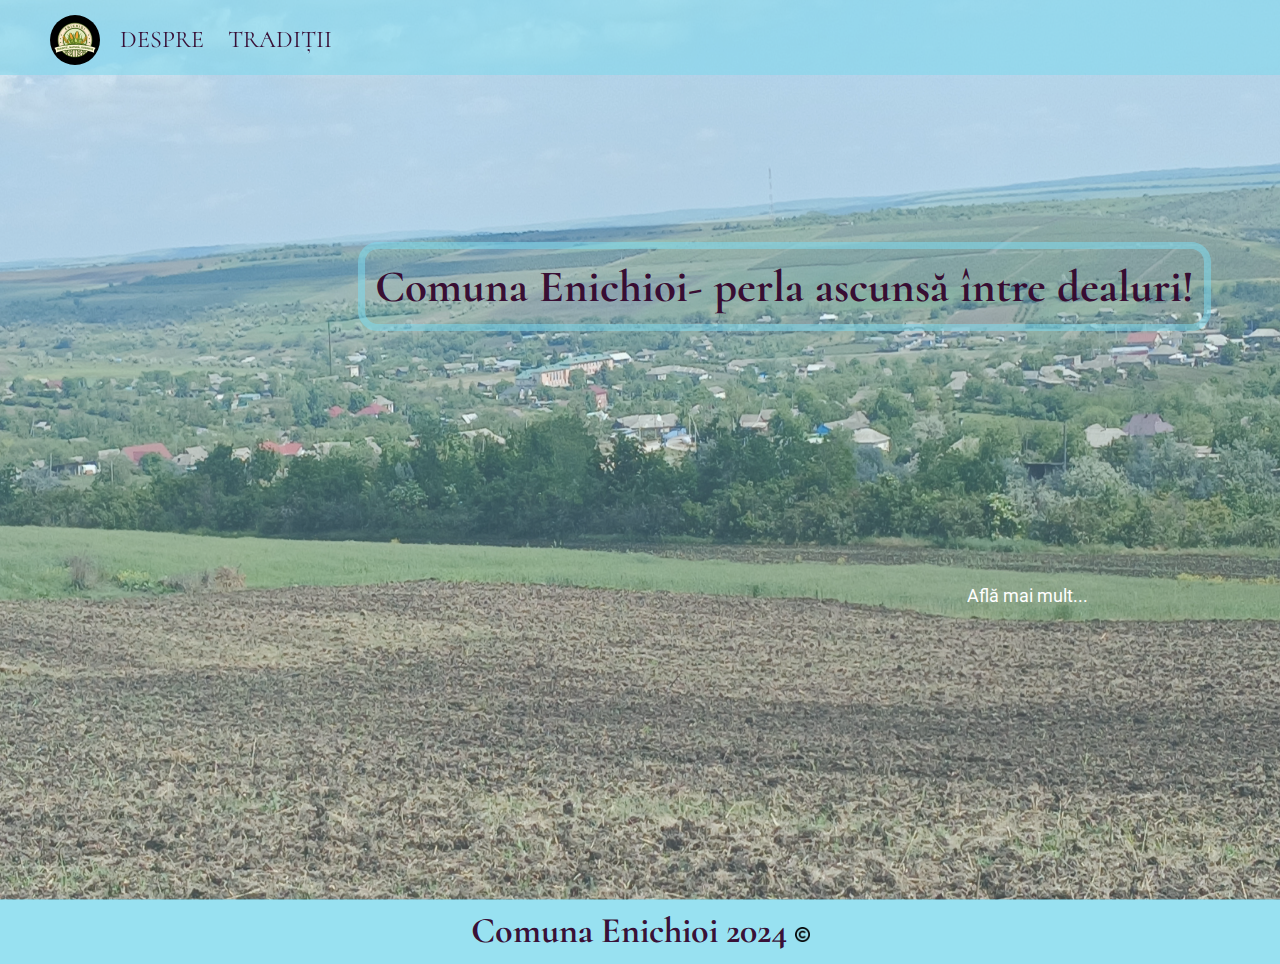
<file: index.html>
<!DOCTYPE html>
<html lang="en">

<head>
    <meta charset="UTF-8">
    <meta name="viewport" content="width=device-width, initial-scale=1.0">
    <link rel="stylesheet" href="css/style.css">
    <link rel="icon" href="images/icon 3.png">
    <link rel="stylesheet" href="https://cdnjs.cloudflare.com/ajax/libs/font-awesome/6.1.1/css/all.min.css" />
    <title>Comuna Enichioi</title>
    <script src="https://unpkg.com/aos@2.3.1/dist/aos.js"></script>
    <script src="js/main.js"></script>

</head>

<body>
    <header>
        <a class="a" href="index.html"><img class="logo" src="images/logoul.jpg"></a>
        <nav>
            <a class="a" href="pages/despre.html"> Despre</a>
            <a class="a" href="pages/traditii.html">Tradiții</a>
        </nav>

        <i id="hamburger" onclick="mobileMenu()" class="fa-solid fa-bars"></i>
    </header>

    <main>
        <div class="fundal-div">
            <img class="fundal" src="images/fundal.jpg">
            <h1 class="fundal-h1 centered" >Comuna Enichioi- perla ascunsă între dealuri!</h1>
            <br/>
            <a class="fundal-a a1" href="pages/despre.html">Află mai mult...</a>
        </div>
    </main>

    <footer>
        <h2 class="centered"> Comuna Enichioi 2024
            <img src="images/copy1.png" class="copy">
        </h2>
        <!-- <h6>Acest website a fost realizat în cadrul competiției „ Tekwill Junior Ambassadors” organizată de proiectul 
            „Tekvill în fiecare școală” și nu reflectă neapărat opinia proiectului. </h6> -->

    </footer>
</body>

</html>
</file>
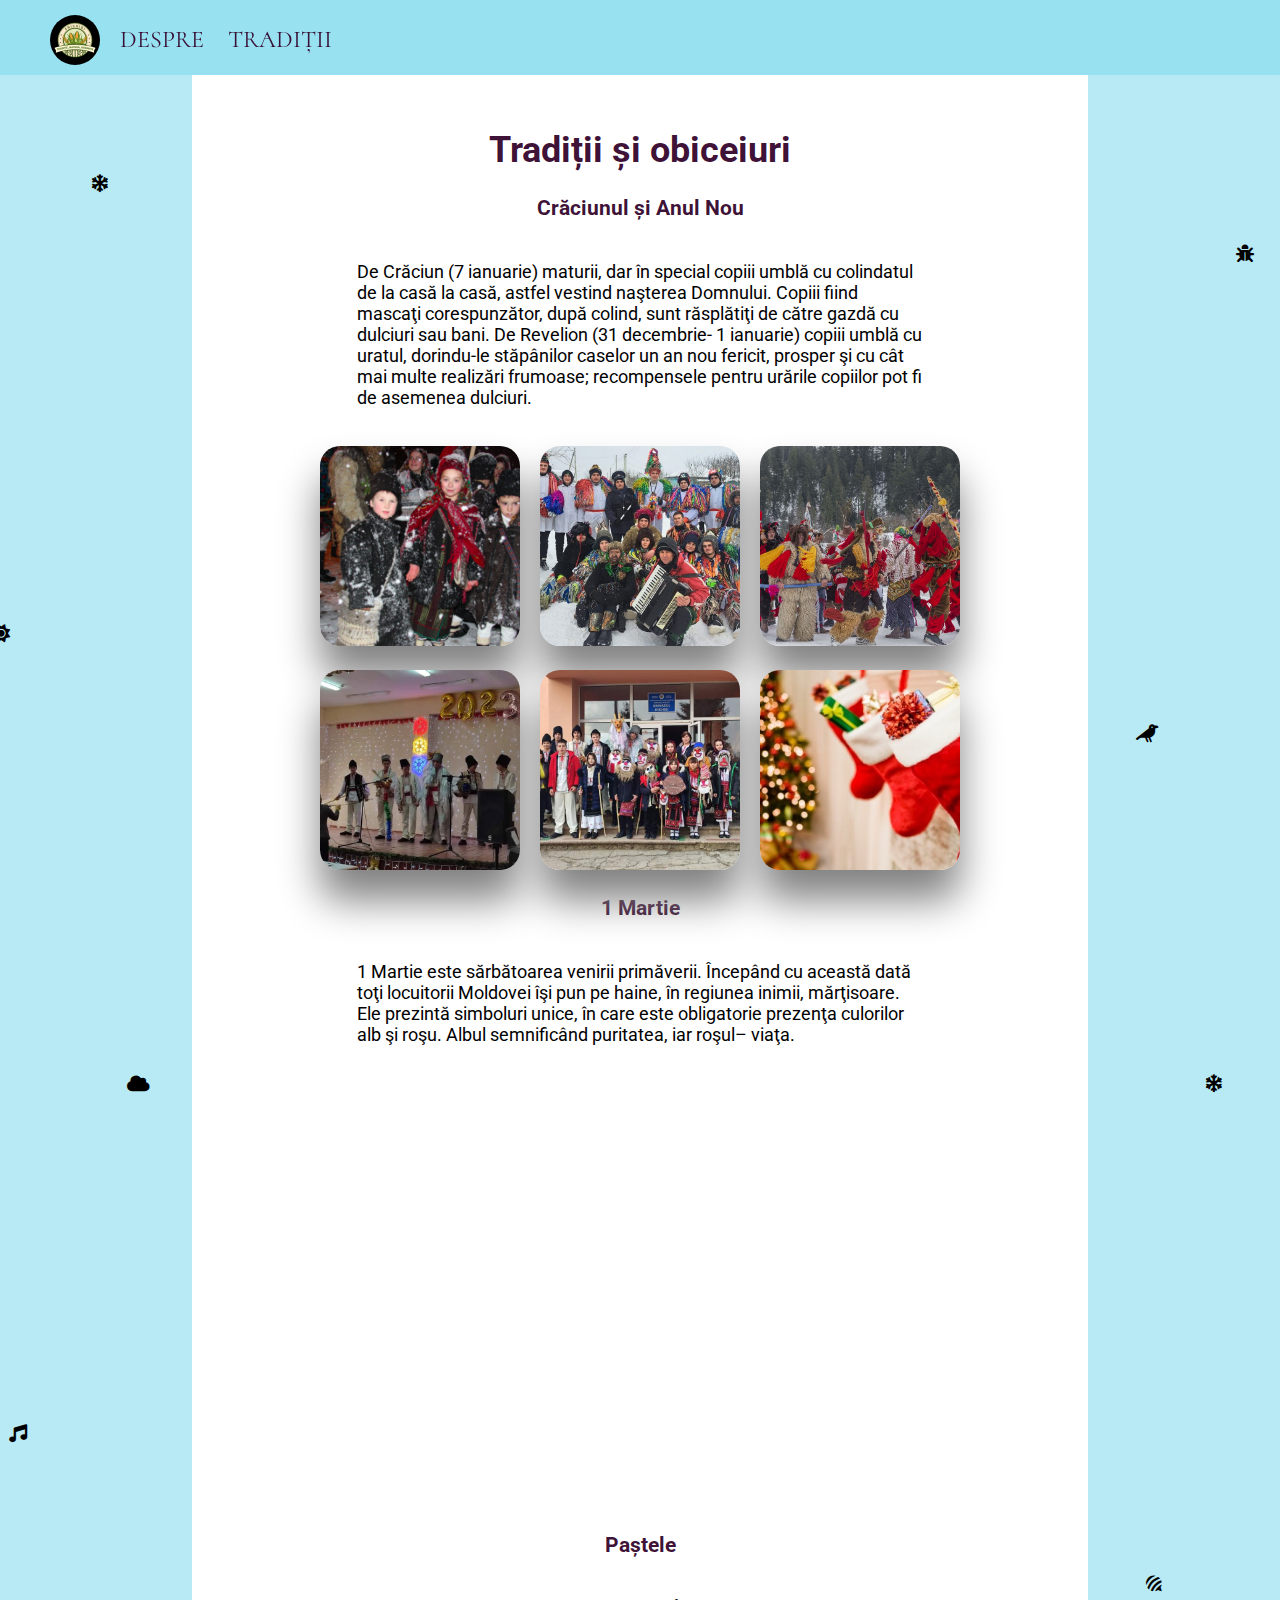
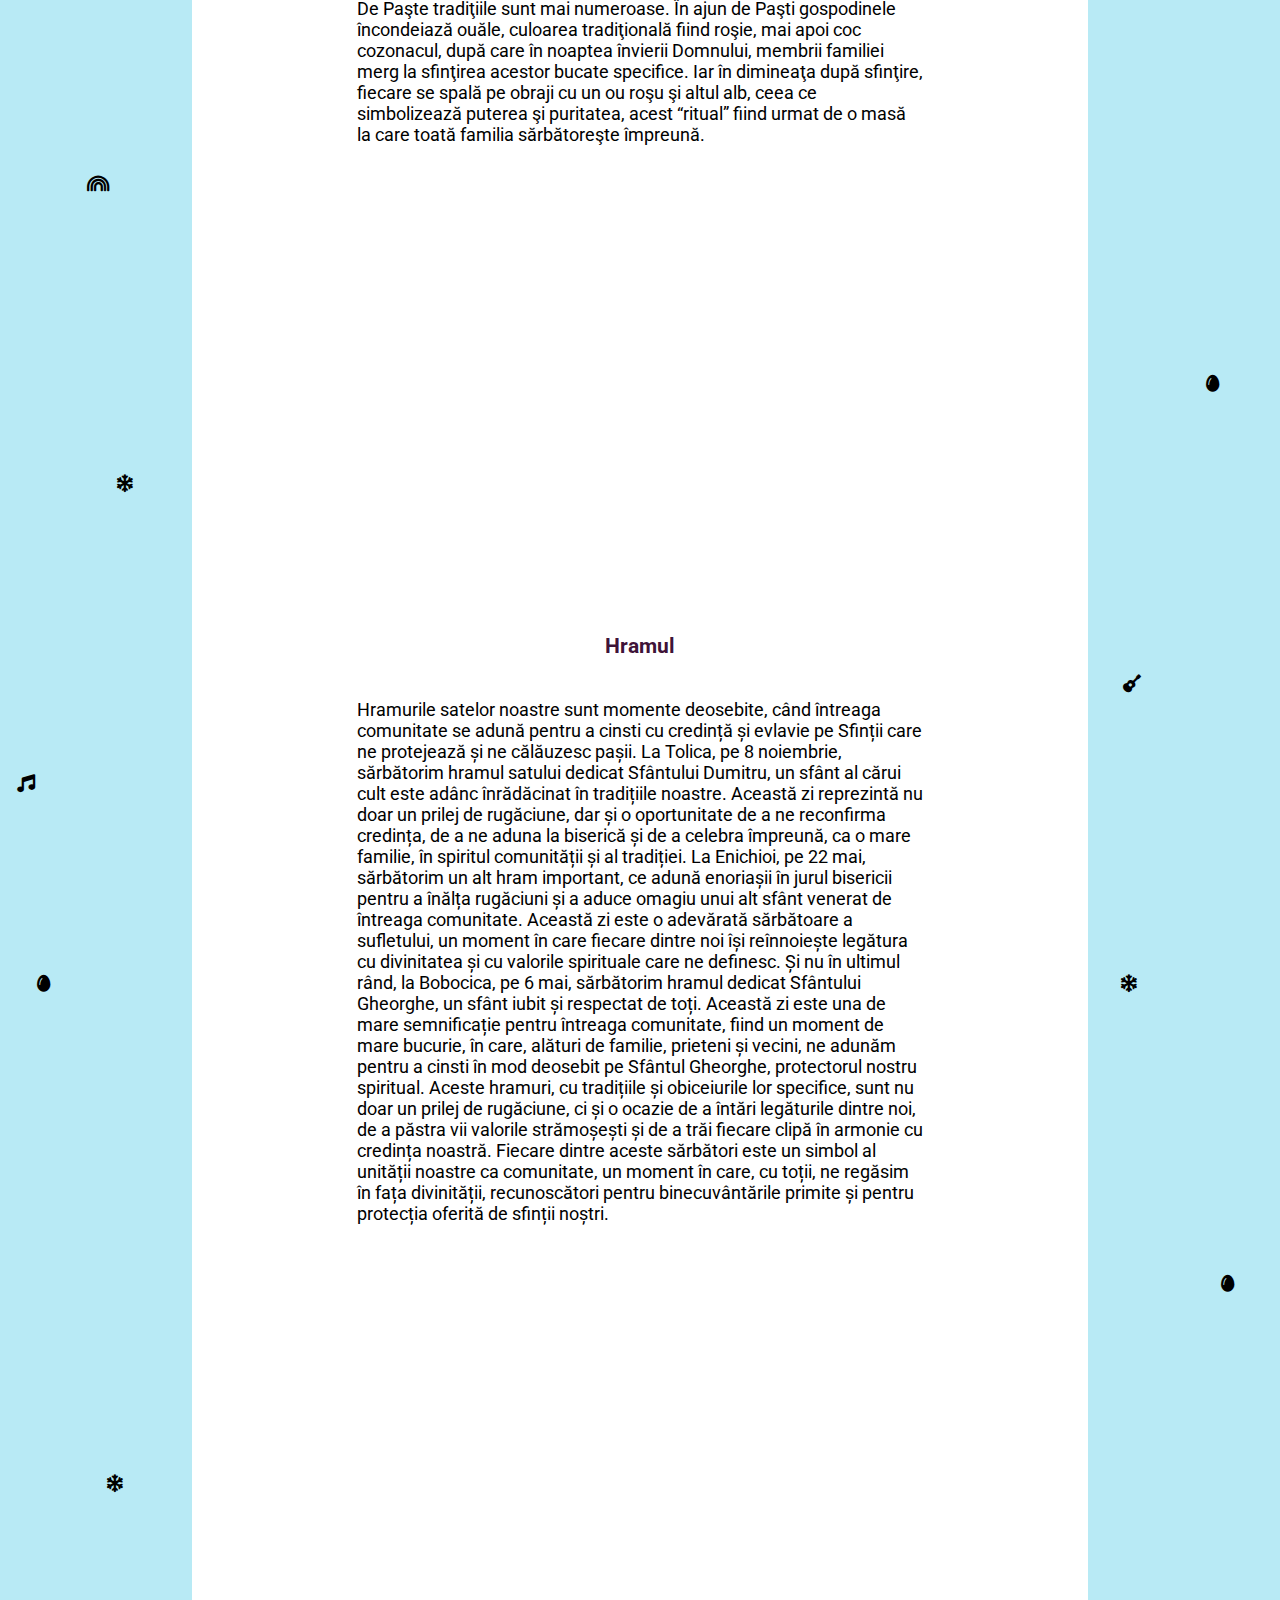
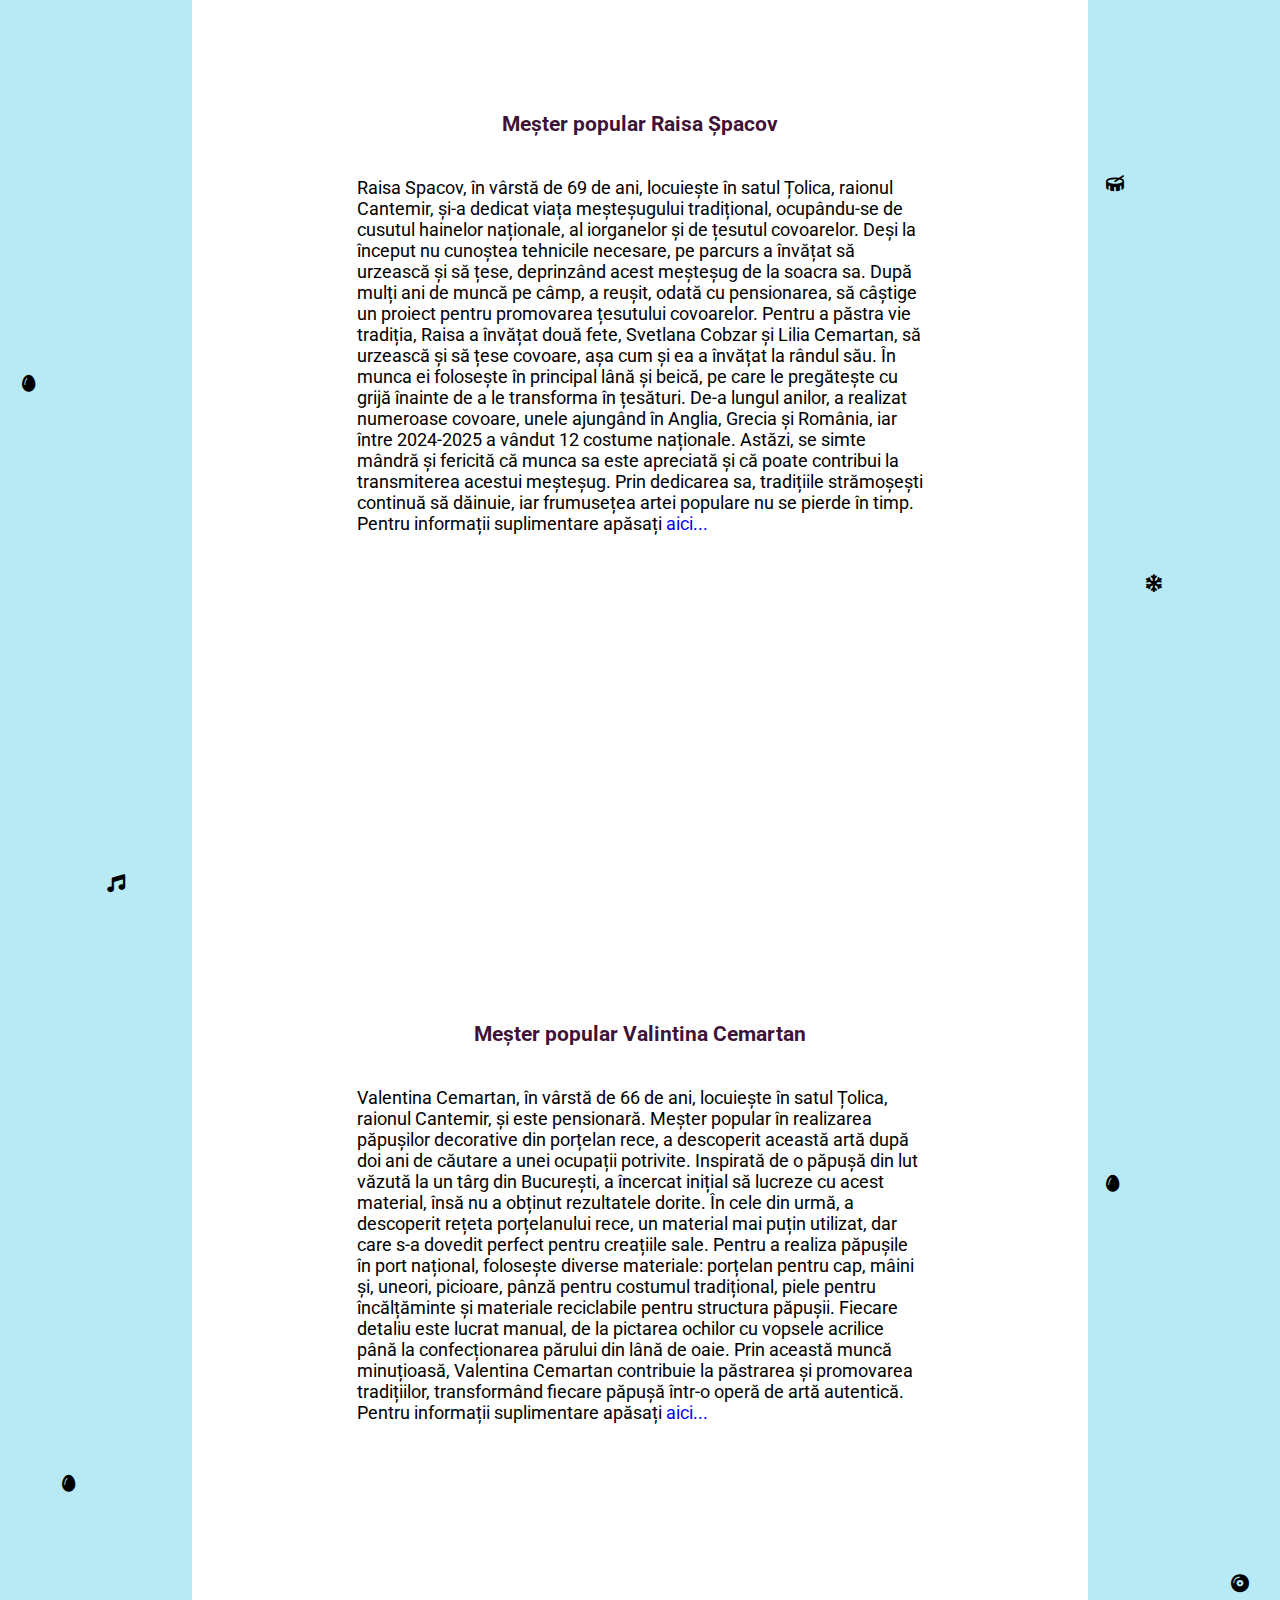
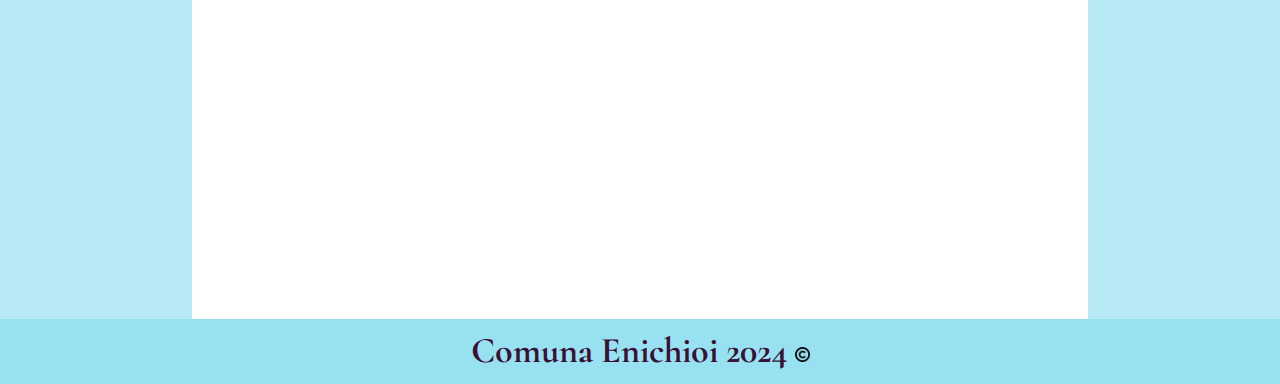
<file: pages/traditii.html>
<!DOCTYPE html>
<html lang="en">

<head>
    <meta charset="UTF-8">
    <meta name="viewport" content="width=device-width, initial-scale=1.0">
    <link rel="stylesheet" href="../css/style.css">
    <link rel="icon" href="../images/icon 3.png">
    <link rel="stylesheet" href="https://cdnjs.cloudflare.com/ajax/libs/font-awesome/6.1.1/css/all.min.css" />
    <link href="https://unpkg.com/aos@2.3.1/dist/aos.css" rel="stylesheet">
    <link rel="stylesheet" href="../css/lightbox.css">
    <script src="https://unpkg.com/aos@2.3.1/dist/aos.js"></script>
    <script src="../js/lightbox.js" defer></script>
    <script src="../js/main.js" defer></script>
    <title>Comuna Enichioi</title>



</head>

<body>
    <header>
        <a class="a" href="../index.html"><img class="logo" src="../images/logoul.jpg"></a>
        <nav>
            <a class="a" href="despre.html"> Despre</a>
            <a class="a" href="traditii.html">Tradiții</a>
        </nav>

        <i id="hamburger" onclick="mobileMenu()" class="fa-solid fa-bars"></i>
    </header>

    <main class="main">

        <section id="galerie">
            <div class="galerie-container">
                <h1 class="centered">Tradiții și obiceiuri</h1>
                <h3 class="centered traditii-foto"> Crăciunul și Anul Nou</h3>

                <div class="galerie-p">
                    <i class="fa-solid fa-snowflake i1"></i>
                    <i class="fa-solid fa-snowflake i2"></i>
                    <i class="fa-solid fa-snowflake i3"></i>
                    <i class="fa-solid fa-snowflake i4"></i>
                    <i class="fa-solid fa-snowflake i5"></i>
                    <i class="fa-solid fa-snowflake i6"></i>
                    <p> De Crăciun (7 ianuarie) maturii, dar în special copiii umblă cu colindatul de la casă la casă,
                        astfel vestind naşterea Domnului. Copiii fiind mascaţi corespunzător, după colind, sunt
                        răsplătiţi
                        de către gazdă cu dulciuri sau bani.
                        De Revelion (31 decembrie- 1 ianuarie) copiii umblă cu uratul, dorindu-le
                        stăpânilor caselor un an nou fericit, prosper şi cu cât mai multe realizări frumoase;
                        recompensele
                        pentru urările copiilor pot fi de asemenea dulciuri.

                    </p>
                </div>
                <div class="traditii-galerie">
                    <a data-aos="zoom-in" data-aos-delay="300" href="../images/uratori.jpg">
                        <img src="../images/uratori.jpg"></a>
                    <a data-aos="zoom-in" data-aos-delay="500" href="../images/uratori3.jpg">
                        <img src="../images/uratori3.jpg"> </a>
                    <a data-aos="zoom-in" data-aos-delay="700" href="../images/uratori2.jpg">
                        <img src="../images/uratori2.jpg"> </a>
                    <a data-aos="zoom-in" data-aos-delay="900" href="../images/uratori4.jpg">
                        <img src="../images/uratori4.jpg"> </a>
                    <a data-aos="zoom-in" data-aos-delay="1100" href="../images/uratori5.jpg">
                        <img src="../images/uratori5.jpg"> </a>
                    <a data-aos="zoom-in" data-aos-delay="1300" href="../images/ciorapi.mn.jpg">
                        <img src="../images/ciorapi.mn.jpg"> </a>
                </div>
            </div>

            <div class="galerie-container">
                <h3 class="centered traditii-foto"> 1 Martie </h3>
                <div class="galerie-p">
                    <i class="fa-solid fa-bug i7"></i>
                    <i class="fa-solid fa-sun i8"></i>
                    <i class="fa-solid fa-crow i9"></i>
                    <i class="fa-solid fa-cloud i10"></i>
                    <i class="fa-brands fa-forumbee i11"></i>
                    <i class="fa-solid fa-rainbow i12"></i>
                    <p> 1 Martie este sărbătoarea venirii primăverii. Începând cu această dată toţi locuitorii Moldovei
                        îşi
                        pun pe haine, în regiunea inimii, mărţisoare. Ele prezintă simboluri unice, în care este
                        obligatorie
                        prezenţa culorilor alb şi roşu. Albul semnificând puritatea, iar roşul– viaţa.
                    </p>
                </div>
                <div class="traditii-galerie">
                    <a data-aos="zoom-in" data-aos-delay="300" href="../images/martisor.jpg">
                        <img src="../images/martisor.jpg"></a>
                    <a data-aos="zoom-in" data-aos-delay="500" href="../images/martisor1.jpg">
                        <img src="../images/martisor1.jpg"> </a>
                    <a data-aos="zoom-in" data-aos-delay="700" href="../images/martisor2.jpg">
                        <img src="../images/martisor2.jpg"> </a>
                    <a data-aos="zoom-in" data-aos-delay="900" href="../images/martisor3.jpg">
                        <img src="../images/martisor3.jpg"> </a>
                    <a data-aos="zoom-in" data-aos-delay="1100" href="../images/martisor4.jpg">
                        <img src="../images/martisor4.jpg"> </a>
                    <a data-aos="zoom-in" data-aos-delay="1300" href="../images/martisor5.jpg">
                        <img src="../images/martisor5.jpg"> </a>
                </div>
            </div>

            <div class="galerie-container">
                <h3 class="centered traditii-foto"> Paștele</h3>
                <div class="galerie-p">
                    <i class="fa-solid fa-egg i13"></i>
                    <i class="fa-solid fa-egg i14"></i>
                    <i class="fa-solid fa-egg i15"></i>
                    <i class="fa-solid fa-egg i16"></i>
                    <i class="fa-solid fa-egg i17"></i>
                    <i class="fa-solid fa-egg i18"></i>
                    <p> De Paşte tradiţiile sunt mai numeroase. În ajun de Paşti gospodinele încondeiază ouăle, culoarea
                        tradiţională fiind roşie, mai apoi coc cozonacul, după care în noaptea învierii Domnului,
                        membrii
                        familiei merg la sfinţirea acestor bucate specifice. Iar în dimineaţa după sfinţire, fiecare se
                        spală pe obraji cu un ou roşu şi altul alb, ceea ce simbolizează puterea şi puritatea, acest
                        “ritual” fiind urmat de o masă la care toată familia sărbătoreşte împreună.
                    </p>
                </div>
                <div class="traditii-galerie">
                    <a data-aos="zoom-in" data-aos-delay="300" href="../images/pasti1.jpg">
                        <img src="../images/pasti1.jpg"></a>
                    <a data-aos="zoom-in" data-aos-delay="500" href="../images/pasti2.jpg">
                        <img src="../images/pasti2.jpg"> </a>
                    <a data-aos="zoom-in" data-aos-delay="700" href="../images/pasti3.jpg">
                        <img src="../images/pasti3.jpg"> </a>
                    <a data-aos="zoom-in" data-aos-delay="900" href="../images/pasti4.jpg">
                        <img src="../images/pasti4.jpg"> </a>
                    <a data-aos="zoom-in" data-aos-delay="1100" href="../images/pasti5.jpg">
                        <img src="../images/pasti5.jpg"> </a>
                    <a data-aos="zoom-in" data-aos-delay="1300" href="../images/pasti.jpg">
                        <img src="../images/pasti.jpg"> </a>
                </div>
            </div>

            <div class="galerie-container">
                <h3 class="centered traditii-foto"> Hramul </h3>
                <div class="galerie-p">
                    <i class="fa-solid fa-music i19"></i>
                    <i class="fa-solid fa-guitar i20"></i>
                    <i class="fa-solid fa-drum i21"></i>
                    <i class="fa-solid fa-music i22"></i>
                    <i class="fa-solid fa-compact-disc i23"></i>
                    <i class="fa-solid fa-music i24"></i>
                    <p> Hramurile satelor noastre sunt momente deosebite, când întreaga comunitate se adună pentru a
                        cinsti
                        cu credință și evlavie pe Sfinții care ne protejează și ne călăuzesc pașii.
                        La Tolica, pe 8 noiembrie, sărbătorim hramul satului dedicat Sfântului Dumitru, un sfânt al
                        cărui
                        cult este adânc înrădăcinat în tradițiile noastre. Această zi reprezintă nu doar un prilej de
                        rugăciune, dar și o oportunitate de a ne reconfirma credința, de a ne aduna la biserică și de a
                        celebra împreună, ca o mare familie, în spiritul comunității și al tradiției.
                        La Enichioi, pe 22 mai, sărbătorim un alt hram important, ce adună enoriașii în jurul bisericii
                        pentru a înălța rugăciuni și a aduce omagiu unui alt sfânt venerat de întreaga comunitate.
                        Această
                        zi este o adevărată sărbătoare a sufletului, un moment în care fiecare dintre noi își
                        reînnoiește
                        legătura cu divinitatea și cu valorile spirituale care ne definesc.
                        Și nu în ultimul rând, la Bobocica, pe 6 mai, sărbătorim hramul dedicat Sfântului Gheorghe, un
                        sfânt
                        iubit și respectat de toți. Această zi este una de mare semnificație pentru întreaga comunitate,
                        fiind un moment de mare bucurie, în care, alături de familie, prieteni și vecini, ne adunăm
                        pentru a
                        cinsti în mod deosebit pe Sfântul Gheorghe, protectorul nostru spiritual.
                        Aceste hramuri, cu tradițiile și obiceiurile lor specifice, sunt nu doar un prilej de rugăciune,
                        ci
                        și o ocazie de a întări legăturile dintre noi, de a păstra vii valorile strămoșești și de a trăi
                        fiecare clipă în armonie cu credința noastră. Fiecare dintre aceste sărbători este un simbol al
                        unității noastre ca comunitate, un moment în care, cu toții, ne regăsim în fața divinității,
                        recunoscători pentru binecuvântările primite și pentru protecția oferită de sfinții noștri.

                    </p>
                </div>
                <div class="traditii-galerie">
                    <a data-aos="zoom-in" data-aos-delay="300" href="../images/hram1.jpg">
                        <img src="../images/hram1.jpg"></a>
                    <a data-aos="zoom-in" data-aos-delay="1300" href="../images/hram2.jpg">
                        <img src="../images/hram2.jpg"> </a>
                    <a data-aos="zoom-in" data-aos-delay="500" href="../images/hram3.jpg">
                        <img src="../images/hram3.jpg"> </a>
                    <a data-aos="zoom-in" data-aos-delay="700" href="../images/hram4.png">
                        <img src="../images/hram4.png"> </a>
                    <a data-aos="zoom-in" data-aos-delay="900" href="../images/hram5.jpg">
                        <img src="../images/hram5.jpg"> </a>
                    <a data-aos="zoom-in" data-aos-delay="1100" href="../images/hram6.jpg">
                        <img src="../images/hram6.jpg"> </a>

                </div>
            </div>

            <div class="galerie-container">
                <h3 class="centered traditii-foto">Meșter popular Raisa Șpacov</h3>
                <div class="galerie-p">
                    <p>
                        Raisa Spacov, în vârstă de 69 de ani, locuiește în satul Țolica, raionul Cantemir, și-a dedicat
                        viața meșteșugului tradițional, ocupându-se
                        de cusutul hainelor naționale, al iorganelor și de țesutul covoarelor. Deși la început nu
                        cunoștea tehnicile necesare, pe parcurs a învățat să urzească și să țese, deprinzând acest
                        meșteșug de la soacra sa. După mulți ani de muncă pe câmp, a reușit, odată cu pensionarea, să
                        câștige un proiect pentru promovarea țesutului covoarelor.

                        Pentru a păstra vie tradiția, Raisa a învățat două fete, Svetlana Cobzar și Lilia Cemartan, să
                        urzească și să țese covoare, așa cum și ea a învățat la rândul său. În munca ei folosește în
                        principal lână și beică, pe care le pregătește cu grijă înainte de a le transforma în țesături.
                        De-a lungul anilor, a realizat numeroase covoare, unele ajungând în Anglia, Grecia și România,
                        iar între 2024-2025 a vândut 12 costume naționale.

                        Astăzi, se simte mândră și fericită că munca sa este apreciată și că poate contribui la
                        transmiterea acestui meșteșug. Prin dedicarea sa, tradițiile strămoșești continuă să dăinuie,
                        iar frumusețea artei populare nu se pierde în timp. Pentru informații suplimentare apăsați
                        <a target="_blank" class="a2" href="https://www.facebook.com/spahov.raisa">aici...</a>
                    </p>
                </div>
                <div class="traditii-galerie">
                    <a data-aos="zoom-in" data-aos-delay="300" href="../images/baba raia1.jpg">
                        <img src="../images/baba raia1.jpg"></a>
                    <a data-aos="zoom-in" data-aos-delay="500" href="../images/baba raia2.jpg">
                        <img src="../images/baba raia2.jpg"> </a>
                    <a data-aos="zoom-in" data-aos-delay="700" href="../images/baba raia3.jpg">
                        <img src="../images/baba raia3.jpg"> </a>
                    <a data-aos="zoom-in" data-aos-delay="900" href="../images/baba raia4.jpg">
                        <img src="../images/baba raia4.jpg"> </a>
                    <a data-aos="zoom-in" data-aos-delay="1100" href="../images/baba raia5.jpg">
                        <img src="../images/baba raia5.jpg"> </a>
                    <a data-aos="zoom-in" data-aos-delay="1300" href="../images/baba raia6.jpg">
                        <img src="../images/baba raia6.jpg"> </a>
                </div>
            </div>

            <div class="galerie-container">
                <h3 class="centered traditii-foto"> Meșter popular Valintina Cemartan </h3>
                <div class="galerie-p">
                    <p>Valentina Cemartan, în vârstă de 66 de ani, locuiește în satul Țolica, raionul Cantemir, și este
                        pensionară. Meșter popular în realizarea păpușilor decorative din porțelan rece, a descoperit
                        această artă după doi ani de căutare a unei ocupații potrivite. Inspirată de o păpușă din lut
                        văzută la un târg din București, a încercat inițial să lucreze cu acest material, însă nu a
                        obținut rezultatele dorite. În cele din urmă, a descoperit rețeta porțelanului rece, un material
                        mai puțin utilizat, dar care s-a dovedit perfect pentru creațiile sale.

                        Pentru a realiza păpușile în port național, folosește diverse materiale: porțelan pentru cap,
                        mâini și, uneori, picioare, pânză pentru costumul tradițional, piele pentru încălțăminte și
                        materiale reciclabile pentru structura păpușii. Fiecare detaliu este lucrat manual, de la
                        pictarea ochilor cu vopsele acrilice până la confecționarea părului din lână de oaie. Prin
                        această muncă minuțioasă, Valentina Cemartan contribuie la păstrarea și promovarea tradițiilor,
                        transformând fiecare păpușă într-o operă de artă autentică. Pentru informații suplimentare
                        apăsați <a target="_blank"  class="a2" href="https://www.facebook.com/valentinacemartan">aici...</a>
                    </p>
                </div>
                <div class="traditii-galerie">
                    <a data-aos="zoom-in" data-aos-delay="300" href="../images/d.valentina1.png">
                        <img src="../images/d.valentina1.png"></a>
                    <a data-aos="zoom-in" data-aos-delay="500" href="../images/d.valentina2.jpg">
                        <img src="../images/d.valentina2.jpg"> </a>
                    <a data-aos="zoom-in" data-aos-delay="700" href="../images/d.valentina3.jpeg">
                        <img src="../images/d.valentina3.jpeg"> </a>
                    <a data-aos="zoom-in" data-aos-delay="900" href="../images/d.valentina4.jpg">
                        <img src="../images/d.valentina4.jpg"> </a>
                    <a data-aos="zoom-in" data-aos-delay="1100" href="../images/d.valentina5.jpeg">
                        <img src="../images/d.valentina5.jpeg"> </a>
                    <a data-aos="zoom-in" data-aos-delay="1300" href="../images/d.valentina6.jpeg">
                        <img src="../images/d.valentina6.jpeg"> </a>
                </div>

        </section>

    </main>

    <footer>
        <h2 class="centered"> Comuna Enichioi 2024
            <img src="../images/copy1.png" class="copy">
        </h2>
        <!-- <h6>Acest website a fost realizat în cadrul competiției „ Tekwill Junior Ambassadors” organizată de proiectul 
            „Tekvill în fiecare școală” și nu reflectă neapărat opinia proiectului. </h6> -->

    </footer>
</body>

</html>
</file>
<file: css/style.css>
@import url('https://fonts.googleapis.com/css2?family=Cormorant:ital@1&family=Roboto&display=swap');

:root {
    --primary: rgba(126, 217, 237, 0.551);
    --secondary: rgba(51, 4, 43, 0.949);
}

* {
    box-sizing: border-box;
}

html {
    font-size: 18px;
    font-family: 'Roboto';
}

body {
    background-color: var(--primary);
    margin: 0;
}

main {
    width: 100%;
    min-height: 100dvh;
    position: relative;
    bottom: 0;
}

nav a {
    font-family: 'Cormorant';
    color: var(--secondary);
    text-decoration: none;
    text-transform: uppercase;
    padding-right: 20px;
    font-size: 24px;
    margin-top: 10px;
}

nav {
    width: 100%;
    padding-top: 10px;
}

footer {
    background-color: var(--primary);
    width: 100%;
    height: 65px;
    /* padding-top: 8px; */
    font-family: 'Cormorant';
    font-size: 24px;
    position: relative;
    bottom: 0;
    display: inline-block;
}

footer h2 {
    padding-top: 10px;
    margin-top: 0;
    color: var(--secondary);
}

header {
    padding: 15px 50px;
    height: 75px;
    width: 100%;
    position: fixed;
    background-color: var(--primary);
    z-index: 5;
}

section {
    background-color: white;
    width: 100%;
    padding-bottom: 25px;
}

hr {
    width: 80%;
}

.logo {
    width: 50px;
    height: 50px;
    border-radius: 50%;
    margin-right: 20px;
    float: left;
    animation: anim 4s 4s infinite;
}

.fundal {
    width: 100%;
    min-height: 100dvh;
    filter: opacity(75%);
}

.fundal-h1 {
    font-size: 45px;
    font-family: 'Cormorant';
    position: absolute;
    bottom: 60%;
    left: 28%;
    color: rgba(51, 4, 43, 0.949);
    border: 7px solid rgba(126, 217, 237, 0.551);
    border-radius: 20px;
    padding: 10px;
}

.fundal-a {
    position: absolute;
    bottom: 33%;
    color: rgb(255, 255, 255);
    right: 15%;
}

.copy {
    width: 15px;
}

.fundal-div {
    margin-bottom: -5px;
}

.centered {
    text-align: center;
    color: var(--secondary);
}

.despre-h1 {
    margin-top: 15px;
}

.main {
    padding-top: 75px;
    width: 70%;
    margin: 0 15%;
}

.despre-p {
    width: 100%;
}

.pozitie {
    width: 20%;
    float: right;
    height: 226px;
    margin-left: 30px;
    border: solid 7px rgba(126, 217, 237, 0.551);
    border-radius: 20px;
}

.pozitie-2 {
    width: 20%;
    float: left;
    margin-right: 30px;
    padding: 0;
    height: 226px;
    border: solid 7px rgba(126, 217, 237, 0.551);
    border-radius: 20px;
}

.pozitie-3 {
    width: 20%;
    float: right;
    height: 226px;
    margin-left: 30px;
    border: solid 7px rgba(126, 217, 237, 0.551);
    border-radius: 20px;
}

.enichioi {
    width: 100%;
    padding: 10px 10%;
}

.tolica {
    width: 100%;
    padding: 10px 10%;
}

.bobocica {
    width: 100%;
    padding: 10px 10% 50px 10%;
}

.section-traditii {
    margin-top: -25px;
}

.traditii {
    padding: 10px 10%;
    width: 80%;
    margin: 0 auto;
    margin-top: 25px;
}

.ciorapi {
    width: 22px;
    margin-right: 10px;
}

.santa {
    width: 24px;
    margin-right: 10px;
}

.clopotei {
    width: 23px;
    margin-right: 10px;
}

.martisor {
    width: 23px;
    margin-right: 10px;
}

.iepure {
    width: 24px;
    margin-right: 10px;
}

.hram {
    width: 23px;
    margin-right: 10px;
}

.despre-photo {
    width: 100%;
    height: 500px;
    border-radius: 10px;
}

.despre-slide {
    position: relative;
    width: 80%;
    margin: 0 auto;
    height: 500px;
}

.slide-img {
    width: 80%;
    height: 400px;
    margin-left: 10%;
    border-radius: 20px;
}

.slide-h1 {
    position: relative;
    bottom: 100px;
    left: 40%;
    color: white;
}

.servicii {
    margin-top: -23px;
    float: left;
}

.info {
    width: 100%;
    padding: 2px 10%;
    border-top: 3px solid var(--primary);
}

.section-institutii {
    width: 100%;
    display: inline-block;
}

.institutii {
    display: flex;
    flex-wrap: wrap;
    justify-content: left;
    width: 70%;
}

.institutii img {
    width: 250px;
    margin: 0;
    margin-left: 10%;
    height: 175px;
}

.institutii-info {
    width: 45%;
    border: 2px solid rgba(126, 217, 237, 0.551);
    padding: 10px;
    margin: 10px;
    background-color: azure;
    border-radius: 20px;
}

.site {
    width: 31.5%;
    float: right;
    position: absolute;
    top: 1648px;
    right: 0;
}

.site-iframe {
    height: 490px;
    border-radius: 15px;
}


.p {
    padding-bottom: 21px;
}

.info-p {
    text-align: right;
    font-size: 14px;
    padding-right: 45px;
}

.site-1 {
    width: 31.5%;
    float: right;
    position: absolute;
    top: 2160.25px;
    right: 0;
}

.site-iframe-1 {
    height: 490px;
    border-radius: 15px;
}

.galerie-p {
    padding: 2px 75px 20px 75px;
}

.traditii-galerie {
    display: flex;
    justify-content: center;
    gap: 20px;
    flex-wrap: wrap;
    padding-left: 5%;
    padding-right: 5%;
}

.traditii-galerie img {
    width: 200px;
    height: 200px;
    object-fit: cover;
    border-radius: 10%;
    box-shadow: gray 0 30px 40px 0;
}

.contacte {
    width: 100%;
}

.contacte-adrese {
    width: 100%;
    display: inline-block;
}

.contacte-primaria,
.contacte-gimnaziul,
.contacte-pmenichioi,
.contacte-pmtolica {
    display: inline-block;
    width: 45%;
    vertical-align: top;
    margin-left: 20px;
    padding-left: 10px;
}

.contacte-adrese img {
    margin-right: 5px;
}

#galerie {
    position: relative;
    min-height: 60vh;
    padding: 30px 10%;
}

.a,
.a1 {
    text-decoration: none;
}

.a:hover,
.a1:hover {
    text-decoration: underline red solid;
    color: rgba(238, 86, 86, 0.784);
}

.a2 {
    text-decoration: none;
    color: blue;
}

.icon1 {
    animation: anim1 3.5s 3.5s infinite;
}

.i1,
.i2,
.i3,
.i4,
.i5,
.i6,
.i7,
.i8,
.i9,
.i10,
.i11,
.i12,
.i13,
.i14,
.i15,
.i16,
.i17,
.i18,
.i19,
.i20,
.i21,
.i22,
.i23,
.i23,
.i24 {
    width: 32px;
    position: absolute;
    animation: anim2 4s 4s infinite;
}

.i1 {
    top: 100px;
    left: -100px;
}

.i2{
    top: 1000px;
    right: -150px;
}

.i3 {
    top: 2000px;
    left: -75px;
}

.i4 {
    top: 2500px;
    right: -65px;
}

.i5 {
    top: 3000px;
    left: -85px;
}

.i6 {
    top: 3700px;
    right: -90px;
}

.i7 {
    top: 170px;
    right: -180px;
}

.i8 {
    top: 550px;
    left: -200px;
}

.i9{
    top: 650px;
    right: -80px;
}

.i10 {
    top: 1000px;
    left: -65px;
}

.i11 {
    top: 1500px;
    right: -90px;
}

.i12 {
    top: 1700px;
    left: -105px;
}

.i13 {
    top: 1900px;
    right: -150px;
}

.i14 {
    top: 2500px;
    left: -155px;
}

.i15 {
    top: 2800px;
    right: -165px;
}

.i16 {
    top: 3500px;
    left: -170px;
}

.i17{
    top: 4300px;
    right: -50px;
}

.i18 {
    top: 4600px;
    left: -130px;
}

.i19 {
    top: 1350px;
    left: -183px;
} 

.i20 {
    top: 2200px ;
    right: -67px;
}

.i21 {
    top: 3300px;
    right: -50px;
}

.i22 {
    top: 4000px;
    left: -85px;
}

.i23 {
    top: 4700px;
    right: -175px;
}

.i24 {
    top: 2300px;
    left: -175px;
}

#hamburger {
    color: white;
    font-size: 26px;
    position: absolute;
    right: 70px;
    top: 17px;
    cursor: pointer;
    display: none;
}

@keyframes anim {
    0% {
        transform: scale(0.75);
    }

    50% {
        transform: scale(0.5);
    }

    100% {
        transform: scale(0.75);
    }
}

@keyframes anim1 {
    0% {
        transform: scale(1);
    }

    50% {
        transform: scale(1.3);
    }

    100% {
        transform: scale(1);
    }
}

@keyframes anim2 {
    0% {
        transform: scale(1) rotate(0);  
    }

    25%{
        transform: scale(1.5) rotate(25deg);
    }

    50% {
        transform: scale(1) rotate(0);
    }

    75%{
        transform: scale(0.75) rotate(-25deg);
    }

    100% {
        transform: scale(1) rotate(0);  
    }
}


@media (max-width: 800px) {
    #hamburger {
        display: block;
        padding-top: 0;
    }

    html {
        font-size: 16px;
    }

    nav {
        display: none;
    }

    nav.mobile {
        display: block;
        width: 25%;
        position: absolute;
        left: 30%;
        padding-top: 2px;
    }

    header {
        padding-top: 8px;
    }

    section {
        padding: 0 5%;
    }

    .fundal-h1 {
        font-size: 30px;
        left: 2.5%;
        padding: 0;
        bottom: 50%;
        width: 95%;
        border: 5px solid rgba(126, 217, 237, 0.444);
    }

    .fundal-a {
        bottom: 27%;
        right: 20px;
    }

    .logo {
        margin-top: 5px;

    }

    .main {
        margin: 0;
        width: 100%;
    }

    .institutii {
        display: block;
        width: 90%;
        margin: 15px;
    }

    .institutii-info {
        display: block;
        width: 100%;
        margin: 0;
        padding: 5px;
        margin-bottom: 12.5px;
    }

    .site {
        width: 100%;
        display: block;
        position: static;
    }

    .site-iframe {
        width: 90%;
        height: 500px;
        margin-bottom: 25px;
        margin: 15px;
        border: 1px solid black;
    }

    .site-1 {
        width: 100%;
        display: block;
        position: static;
    }

    .site-iframe-1 {
        width: 90%;
        height: 500px;
        margin-bottom: 25px;
        margin: 15px;
        border: 1px solid black;
    }

    .pozitie,
    .pozitie-2,
    .pozitie-3 {
        display: block;
        width: 90%;
        margin-left: 15px;
        margin-right: 20px;
        margin-bottom: 15px;
    }

    .enichioi,
    .bobocica,
    .tolica {
        padding: 7px;
    }

    .servicii {
        margin-top: 0;
    }

    .info {
        padding: 5px;
    }

    .contacte-primaria,
    .contacte-gimnaziul,
    .contacte-pmenichioi,
    .contacte-pmtolica {
        width: 100%;
        margin: 0;
        padding-left: 2px;
        display: block;
    }

    .galerie-p {
        padding: 7px;
        width: 100%;
    }

    .traditii-foto {
        margin-bottom: -15px;
    }

    .galerie-p i {
        display: none;
    }
}
</file>
